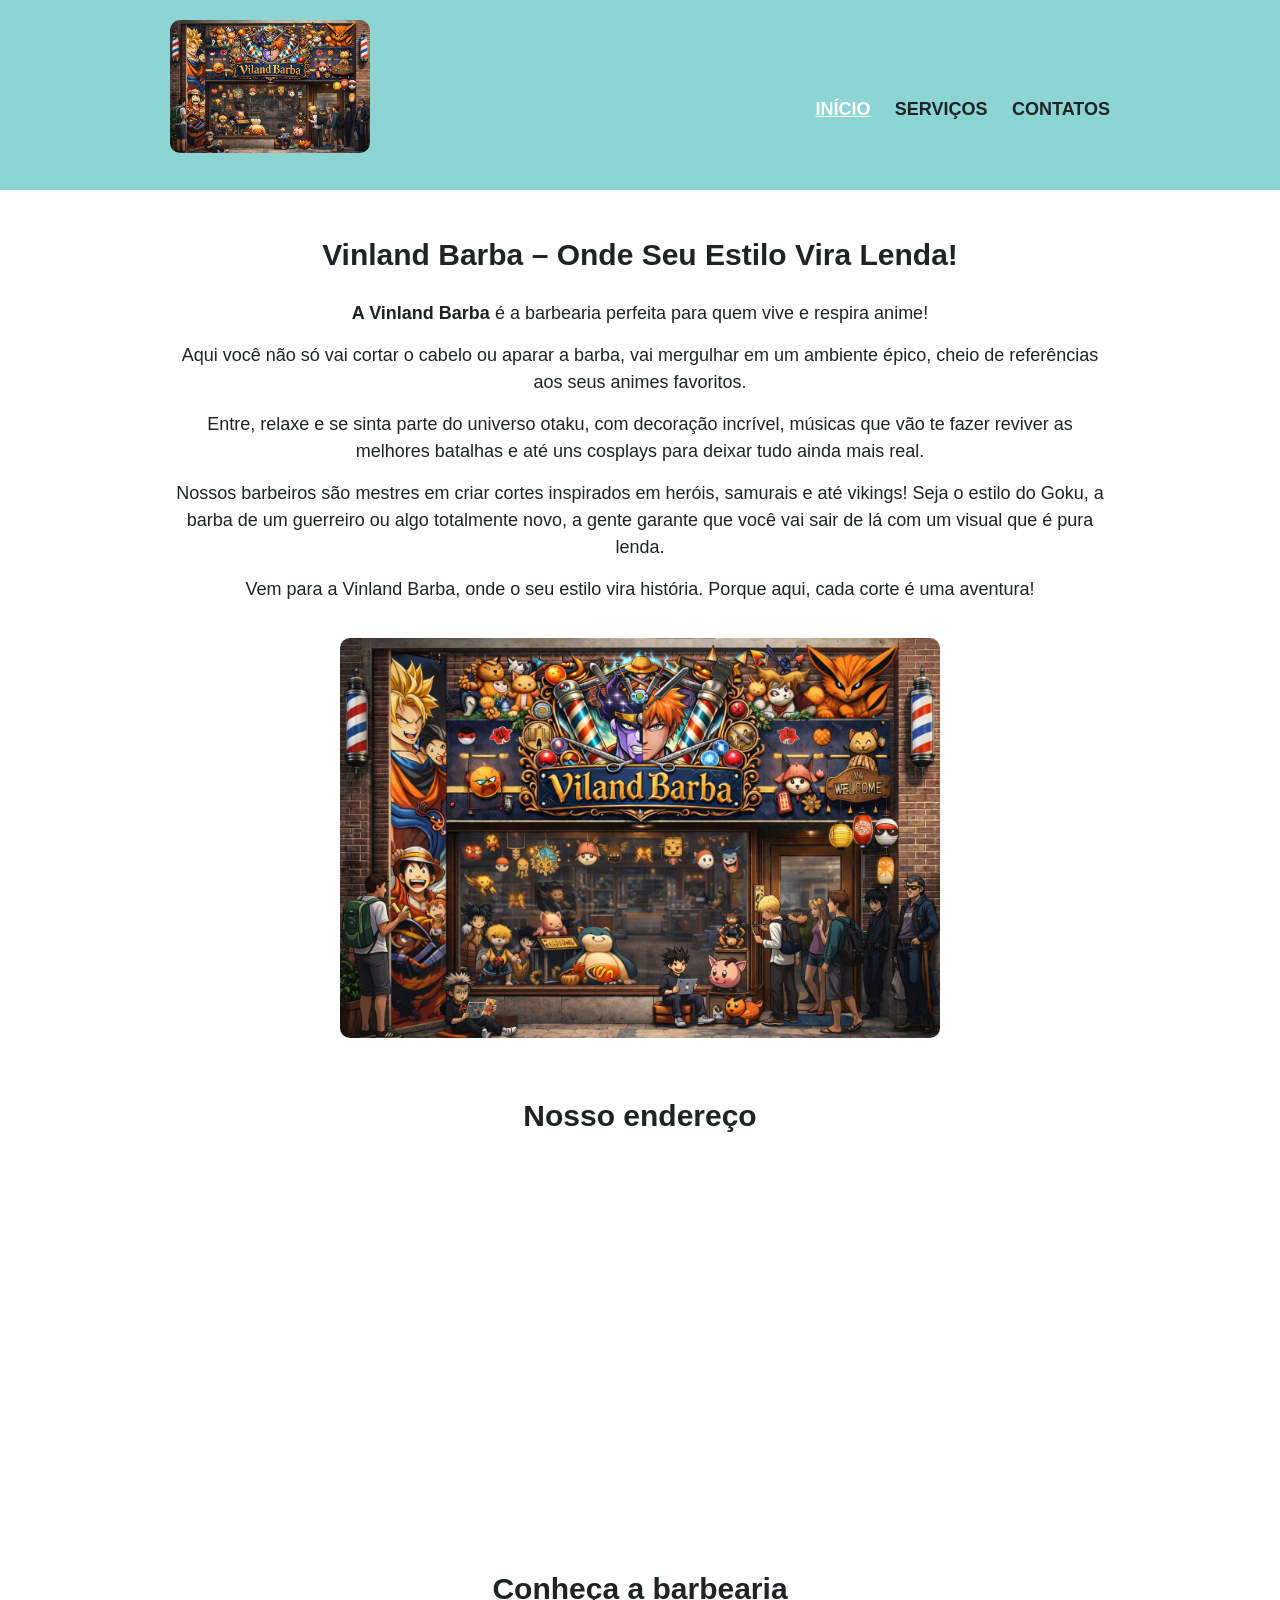
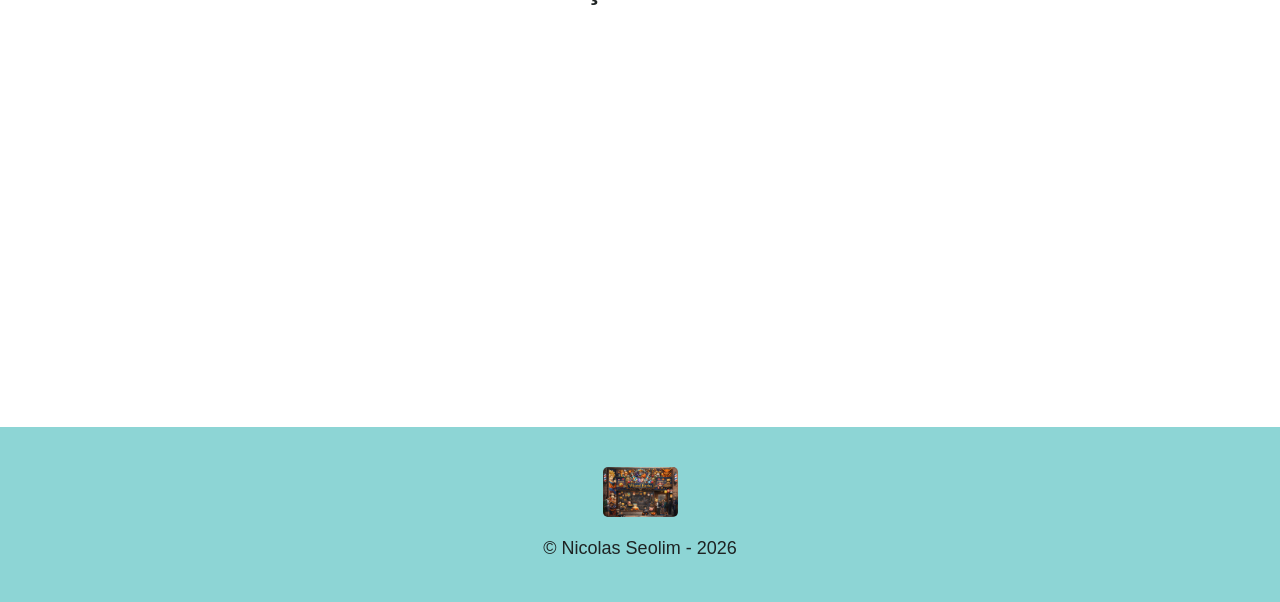
<file: index.html>
<!DOCTYPE html>
<html lang="pt-br">
<head>
    <meta charset="UTF-8">
    <meta name="viewport" content="width=device-width, initial-scale=1.0">
    <title>Vinland Barba</title>
    <link rel="stylesheet" href="reset.css">
    <link rel="stylesheet" href="style.css">
</head>
<body>
    <header>
        <div class="caixa">
            <h1><a href="index.html"><img src="frente barbearia.jfif" alt="Vinland Barba"></a></h1>
            <nav>
                <ul>
                    <li><a href="index.html" class="ativo">INÍCIO</a></li>
                    <li><a href="servicos.html">SERVIÇOS</a></li>
                    <li><a href="Contato.html">CONTATOS</a></li>
                </ul>
            </nav>
        </div>
    </header>
    <main>
        <section class="inicio">
            <h2 class="titulo">Vinland Barba – Onde Seu Estilo Vira Lenda!</h2>
            <p><strong>A Vinland Barba</strong> é a barbearia perfeita para quem vive e respira anime!</p>
            <p>Aqui você não só vai cortar o cabelo ou aparar a barba, vai mergulhar em um ambiente épico, cheio de referências aos seus animes favoritos.</p>
            <p>Entre, relaxe e se sinta parte do universo otaku, com decoração incrível, músicas que vão te fazer reviver as melhores batalhas e até uns cosplays para deixar tudo ainda mais real.</p>
            <p>Nossos barbeiros são mestres em criar cortes inspirados em heróis, samurais e até vikings! Seja o estilo do Goku, a barba de um guerreiro ou algo totalmente novo, a gente garante que você vai sair de lá com um visual que é pura lenda.</p>
            <p>Vem para a Vinland Barba, onde o seu estilo vira história. Porque aqui, cada corte é uma aventura!</p>
            <img class="foto" src="frente barbearia.jfif" alt="Fachada da Vinland Barba">
        </section>

        <section class="mapa">
            <h2 class="titulo">Nosso endereço</h2>
            <iframe src="https://www.google.com/maps/embed?pb=!1m18!1m12!1m3!1d3603.314910714661!2d-49.21759932482859!3d-25.42773327756329!2m3!1f0!2f0!3f0!3m2!1i1024!2i768!4f13.1!3m3!1m2!1s0x94dce58cea5ec053%3A0x5323193c213574c2!2sJockey%20Plaza%20Shopping!5e0!3m2!1spt-BR!2sbr!4v1793286607271!5m2!1spt-BR!2sbr" width="600" height="350" style="border:0;" allowfullscreen="" loading="lazy" referrerpolicy="strict-origin-when-cross-origin"></iframe>
        </section>

        <section class="video">
            <h2 class="titulo">Conheça a barbearia</h2>
            <iframe width="600" height="340" src="https://www.youtube.com/embed/tX1whNA8K_E?si=52FynsM29_jB4luL" title="YouTube video player" frameborder="0" allow="accelerometer; autoplay; clipboard-write; encrypted-media; gyroscope; picture-in-picture; web-share" referrerpolicy="strict-origin-when-cross-origin" allowfullscreen></iframe>
        </section>
    </main>
    <footer>
        <img src="frente barbearia.jfif" alt="Vinland Barba">
        <p>&copy; Nicolas Seolim - 2026</p>
    </footer>
</body>
</html>
</file>
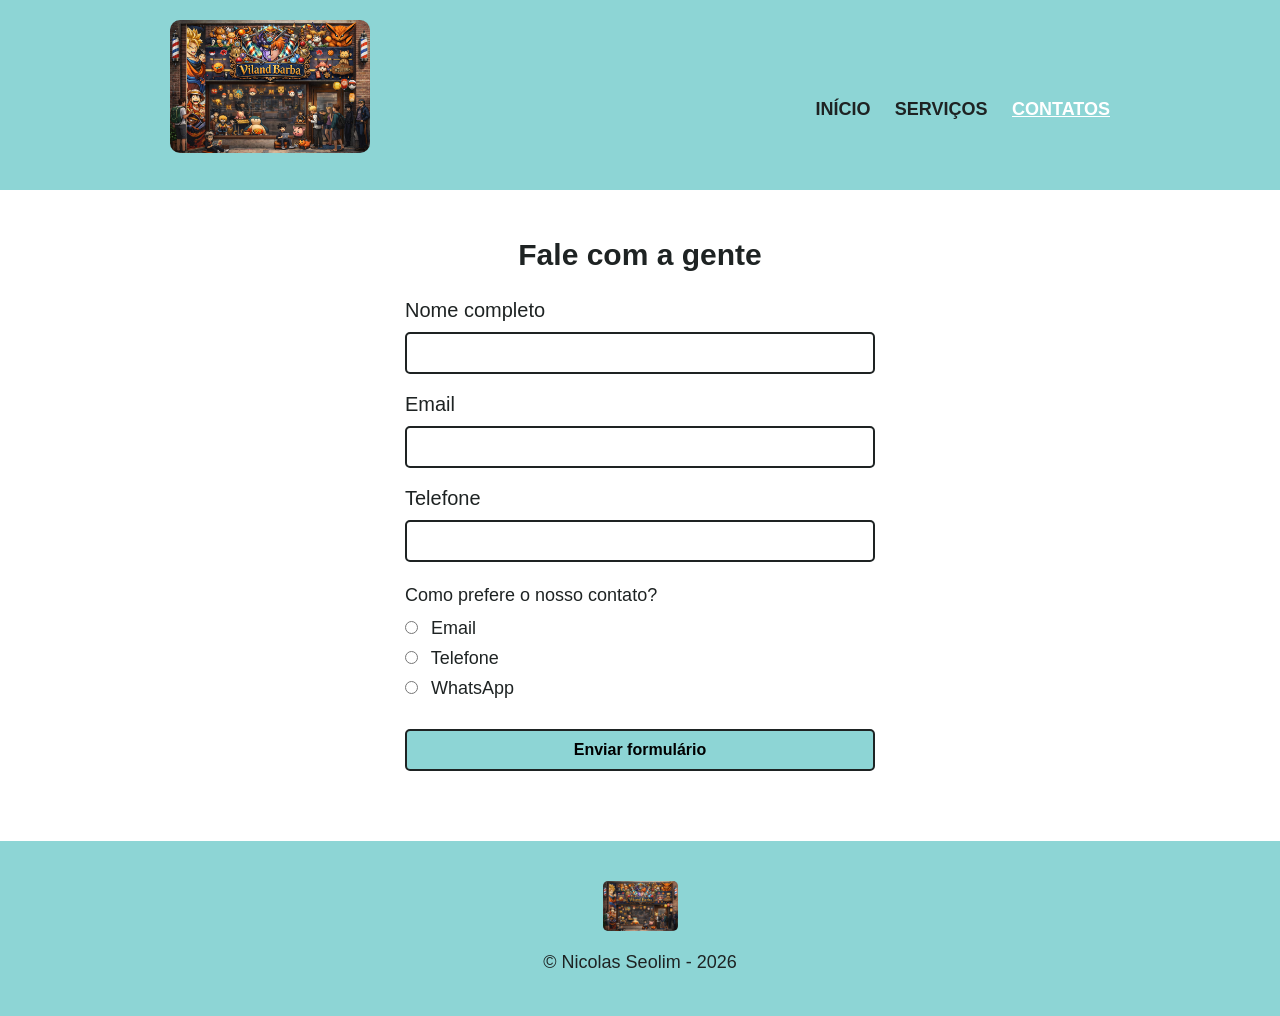
<file: Contato.html>
<!DOCTYPE html>
<html lang="pt-br">
<head>
    <meta charset="UTF-8">
    <meta name="viewport" content="width=device-width, initial-scale=1.0">
    <title>Contato | Vinland Barba</title>
    <link rel="stylesheet" href="reset.css">
    <link rel="stylesheet" href="style.css">
</head>
<body>
    <header>
        <div class="caixa">
            <h1><a href="index.html"><img src="frente barbearia.jfif" alt="Vinland Barba"></a></h1>
            <nav>
                <ul>
                    <li><a href="index.html">INÍCIO</a></li>
                    <li><a href="servicos.html">SERVIÇOS</a></li>
                    <li><a href="Contato.html" class="ativo">CONTATOS</a></li>
                </ul>
            </nav>
        </div>
    </header>
    <main>
        <h2 class="titulo">Fale com a gente</h2>
        <form>
            <label for="nome">Nome completo</label>
            <input type="text" id="nome">

            <label for="email">Email</label>
            <input type="email" id="email">

            <label for="telefone">Telefone</label>
            <input type="tel" id="telefone">

            <fieldset class="opcoes">
                <p>Como prefere o nosso contato?</p>
                <label for="radio-email">
                    <input type="radio" name="contato" value="email" id="radio-email">
                    Email
                </label>
                <label for="radio-telefone">
                    <input type="radio" name="contato" value="telefone" id="radio-telefone">
                    Telefone
                </label>
                <label for="radio-whatsapp">
                    <input type="radio" name="contato" value="whatsapp" id="radio-whatsapp">
                    WhatsApp
                </label>
            </fieldset>

            <input type="submit" value="Enviar formulário">
        </form>
    </main>
    <footer>
        <img src="frente barbearia.jfif" alt="Vinland Barba">
        <p>&copy; Nicolas Seolim - 2026</p>
    </footer>
</body>
</html>
</file>
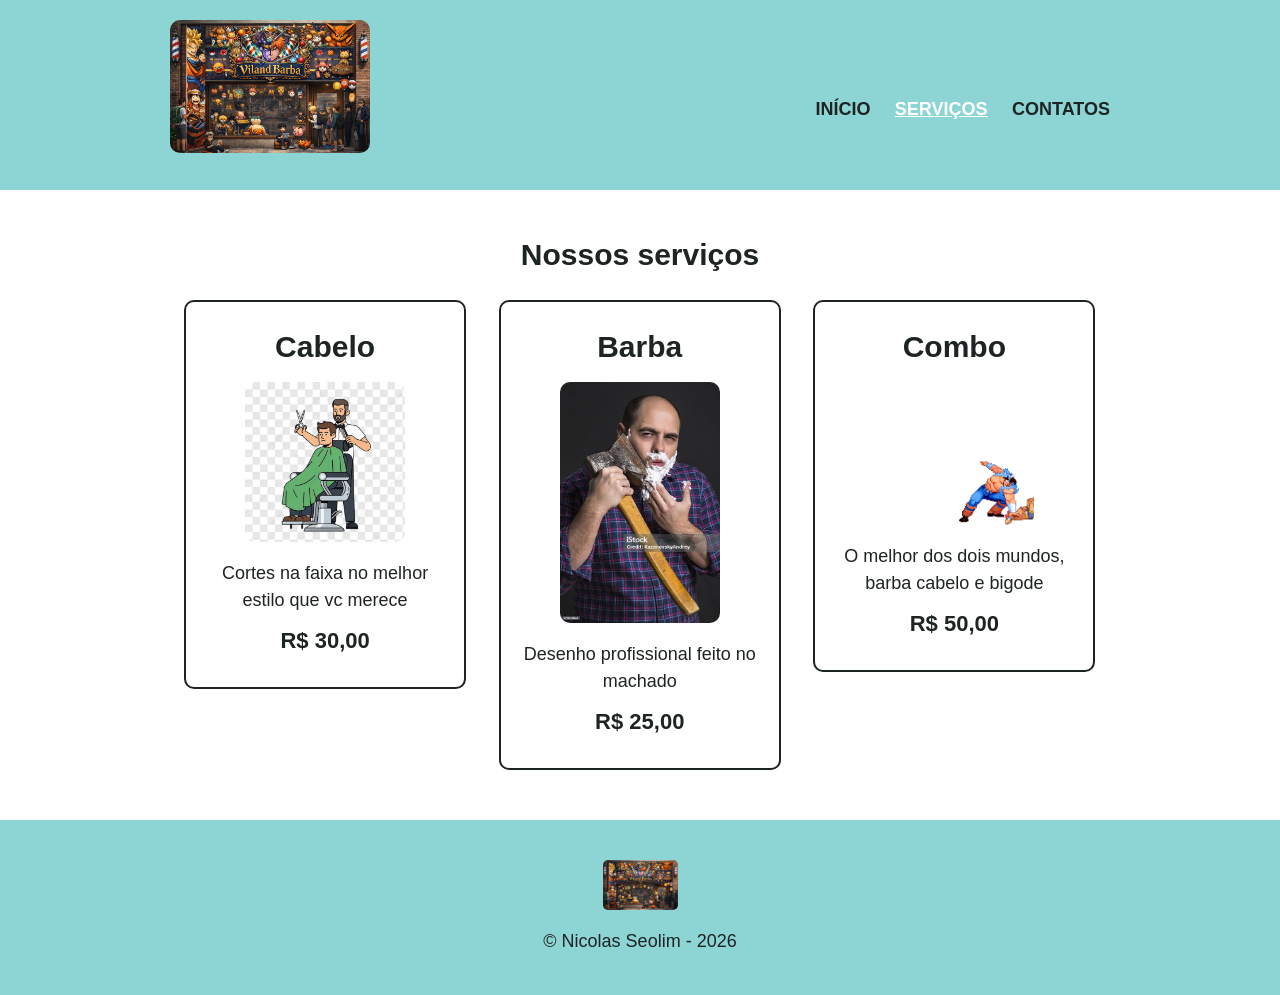
<file: servicos.html>
<!DOCTYPE html>
<html lang="pt-br">
<head>
    <meta charset="UTF-8">
    <meta name="viewport" content="width=device-width, initial-scale=1.0">
    <title>Serviços | Vinland Barba</title>
    <link rel="stylesheet" href="reset.css">
    <link rel="stylesheet" href="style.css">
</head>
<body>
    <header>
        <div class="caixa">
            <h1><a href="index.html"><img src="frente barbearia.jfif" alt="Vinland Barba"></a></h1>
            <nav>
                <ul>
                    <li><a href="index.html">INÍCIO</a></li>
                    <li><a href="servicos.html" class="ativo">SERVIÇOS</a></li>
                    <li><a href="Contato.html">CONTATOS</a></li>
                </ul>
            </nav>
        </div>
    </header>
    <main>
        <h2 class="titulo">Nossos serviços</h2>
        <ul class="servicos">
            <li>
                <h3>Cabelo</h3>
                <img src="cabelo (7).jfif" alt="Corte de cabelo">
                <p class="descricao">Cortes na faixa no melhor estilo que vc merece</p>
                <p class="preco">R$ 30,00</p>
            </li>
            <li>
                <h3>Barba</h3>
                <img src="barba.jfif" alt="Barba">
                <p class="descricao">Desenho profissional feito no machado</p>
                <p class="preco">R$ 25,00</p>
            </li>
            <li>
                <h3>Combo</h3>
                <img src="combo6I5WU1qlsbubo1_400.gif" alt="Combo cabelo e barba">
                <p class="descricao">O melhor dos dois mundos, barba cabelo e bigode</p>
                <p class="preco">R$ 50,00</p>
            </li>
        </ul>
    </main>
    <footer>
        <img src="frente barbearia.jfif" alt="Vinland Barba">
        <p>&copy; Nicolas Seolim - 2026</p>
    </footer>
</body>
</html>
</file>
<file: style.css>
/* ===== CORES DO SITE =====
   principal: rgb(141, 213, 213)  (verde-água)
   escura:    rgb(30, 35, 35)
*/

/* ===== GERAL ===== */
body {
    font-family: Arial, Helvetica, sans-serif;
    color: rgb(30, 35, 35);
    background-color: white;
}
p {
    font-size: 18px;
    line-height: 1.5;
}
strong {
    font-weight: bold;
}
img {
    width: 160px;
}
main {
    width: 940px;
    margin: 0 auto;
    padding: 50px 0;
}
.titulo {
    font-size: 30px;
    font-weight: bold;
    text-align: center;
    margin-bottom: 30px;
}

/* ===== CABEÇALHO ===== */
header {
    background-color: rgb(141, 213, 213);
    height: 150px;
    padding: 20px 0;
}
.caixa {
    position: relative;
    width: 940px;
    margin: 0 auto;
}
h1 img {
    width: 200px;
    border-radius: 10px;
}
nav {
    position: absolute;
    top: 80px;
    right: 0;
}
nav li {
    display: inline;
    margin-left: 20px;
}
nav a {
    color: rgb(30, 35, 35);
    font-size: 18px;
    font-weight: bold;
    text-decoration: none;
}
nav a:hover,
nav a.ativo {
    color: white;
    text-decoration: underline;
}

/* ===== PÁGINA INICIAL ===== */
.inicio {
    text-align: center;
}
.inicio p {
    margin-bottom: 15px;
}
.inicio .foto {
    width: 600px;
    margin-top: 20px;
    border-radius: 10px;
}
.mapa,
.video {
    text-align: center;
    margin-top: 60px;
}
.mapa iframe,
.video iframe {
    border-radius: 10px;
}

/* ===== SERVIÇOS ===== */
.servicos li {
    display: inline-block;
    text-align: center;
    width: 30%;
    vertical-align: top;
    margin: 0 1.5%;
    padding: 30px 20px;
    box-sizing: border-box;
    border: 2px solid rgb(30, 35, 35);
    border-radius: 10px;
}
.servicos li:hover {
    border-color: rgb(141, 213, 213);
}
.servicos li:active {
    background-color: rgb(141, 213, 213);
}
.servicos h3 {
    font-size: 30px;
    font-weight: bold;
    margin-bottom: 20px;
}
.servicos img {
    border-radius: 10px;
}
.descricao {
    margin-top: 15px;
}
.preco {
    font-size: 22px;
    font-weight: bold;
    margin-top: 10px;
}

/* ===== CONTATO ===== */
form {
    width: 50%;
    margin: 0 auto;
}
form label {
    display: block;
    font-size: 20px;
    margin: 0 0 12px;
}
form input {
    display: block;
    width: 100%;
    margin: 0 0 20px;
    padding: 10px;
    box-sizing: border-box;
    border: 2px solid rgb(30, 35, 35);
    border-radius: 5px;
    font-size: 16px;
}
form input:focus {
    border-color: rgb(141, 213, 213);
    outline: none;
}
.opcoes {
    margin-bottom: 20px;
}
.opcoes p {
    margin-bottom: 10px;
}
.opcoes label {
    font-size: 18px;
}
.opcoes input {
    display: inline;
    width: auto;
    margin: 0 8px 0 0;
}
form input[type="submit"] {
    background-color: rgb(141, 213, 213);
    font-weight: bold;
    cursor: pointer;
}
form input[type="submit"]:hover {
    background-color: rgb(30, 35, 35);
    color: white;
}

/* ===== RODAPÉ ===== */
footer {
    text-align: center;
    background-color: rgb(141, 213, 213);
    padding: 40px 0;
}
footer img {
    width: 75px;
    margin-bottom: 15px;
    border-radius: 5px;
}
</file>
